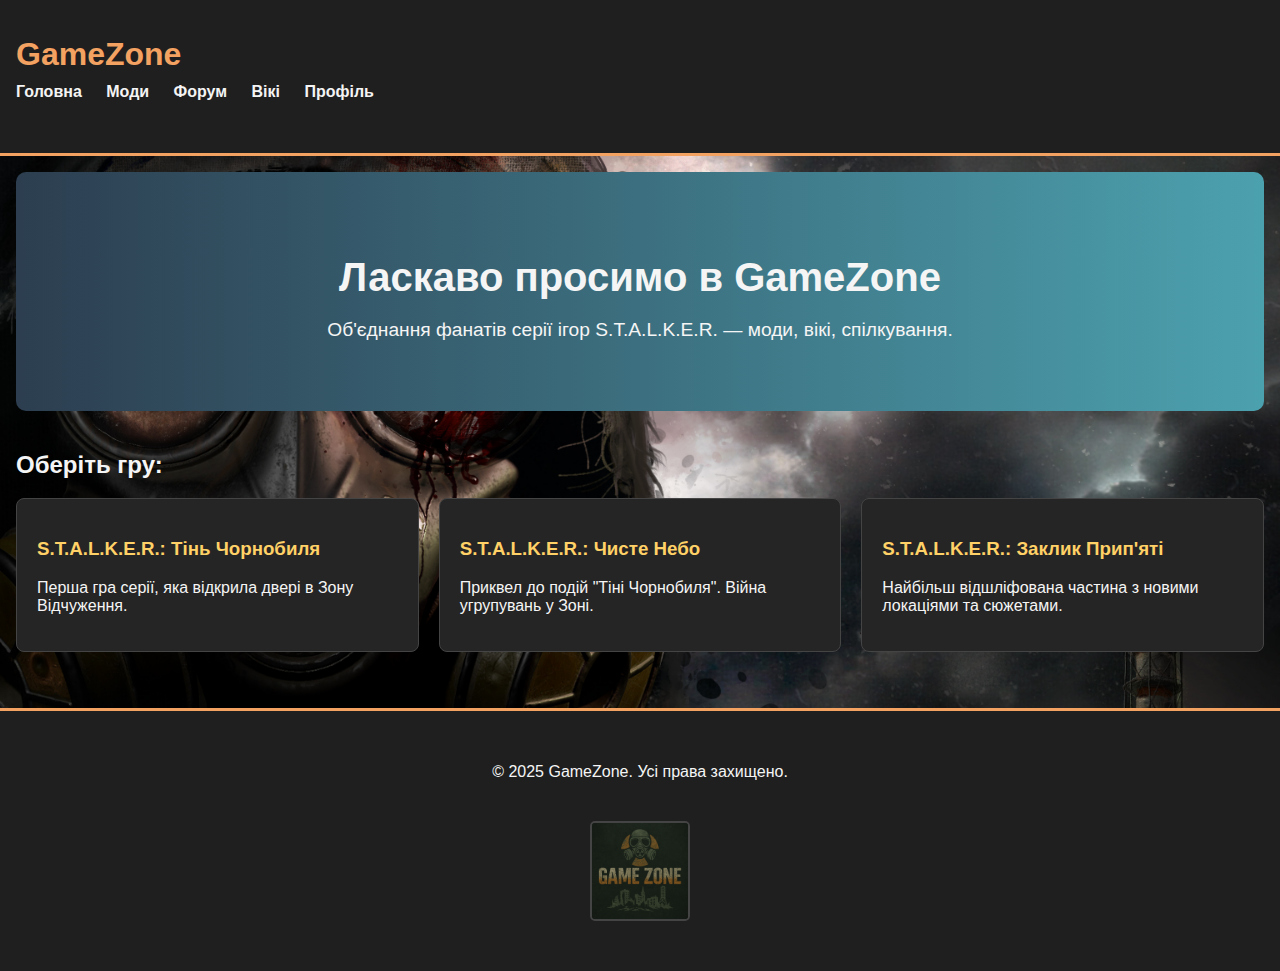
<file: index.html>
<!DOCTYPE html>
<html lang="uk">
<head>
  <meta name="viewport" content="width=device-width, initial-scale=1.0">
  <meta charset="UTF-8" />
  <meta name="viewport" content="width=device-width, initial-scale=1.0" />
  <title>GameZone — Форум фанатів S.T.A.L.K.E.R.</title>
  <link rel="stylesheet" href="style.css" />
  <link rel="stylesheet" href="https://cdnjs.cloudflare.com/ajax/libs/font-awesome/6.5.0/css/all.min.css">
</head>
<body>
  <header>
    <div class="container">
      <h1>GameZone</h1>
      <nav>
        <ul>
          <li><a href="index.html">Головна</a></li>
          <li><a href="mods.html">Моди</a></li>
          <li><a href="forum.html">Форум</a></li>
          <li><a href="wiki.html">Вікі</a></li>
          <li><a href="profile.html">Профіль</a></li>
        </ul>
      </nav>
    </div>
  </header>

  <main class="container">
    <section class="hero">
      <h2>Ласкаво просимо в GameZone</h2>
      <p>Об'єднання фанатів серії ігор S.T.A.L.K.E.R. — моди, вікі, спілкування.</p>
    </section>

    <section class="games">
      <h2>Оберіть гру:</h2>
      <div class="game-links">
        <a href="shadow_of_chernobyl.html" class="game-card">
          <h3>S.T.A.L.K.E.R.: Тінь Чорнобиля</h3>
          <p>Перша гра серії, яка відкрила двері в Зону Відчуження.</p>
        </a>
        <a href="clear_sky.html" class="game-card">
          <h3>S.T.A.L.K.E.R.: Чисте Небо</h3>
          <p>Приквел до подій "Тіні Чорнобиля". Війна угрупувань у Зоні.</p>
        </a>
        <a href="call_of_pripyat.html" class="game-card">
          <h3>S.T.A.L.K.E.R.: Заклик Прип'яті</h3>
          <p>Найбільш відшліфована частина з новими локаціями та сюжетами.</p>
        </a>
      </div>
    </section>
  </main>

  <footer>
    <div class="container">
      <p>&copy; 2025 GameZone. Усі права захищено.</p>
      <div class="logo">
        <img src="Game zone.png" class="logo-img" alt="">
        <h3</h3>
    </div>
  </footer>
</body>
</html>
</file>
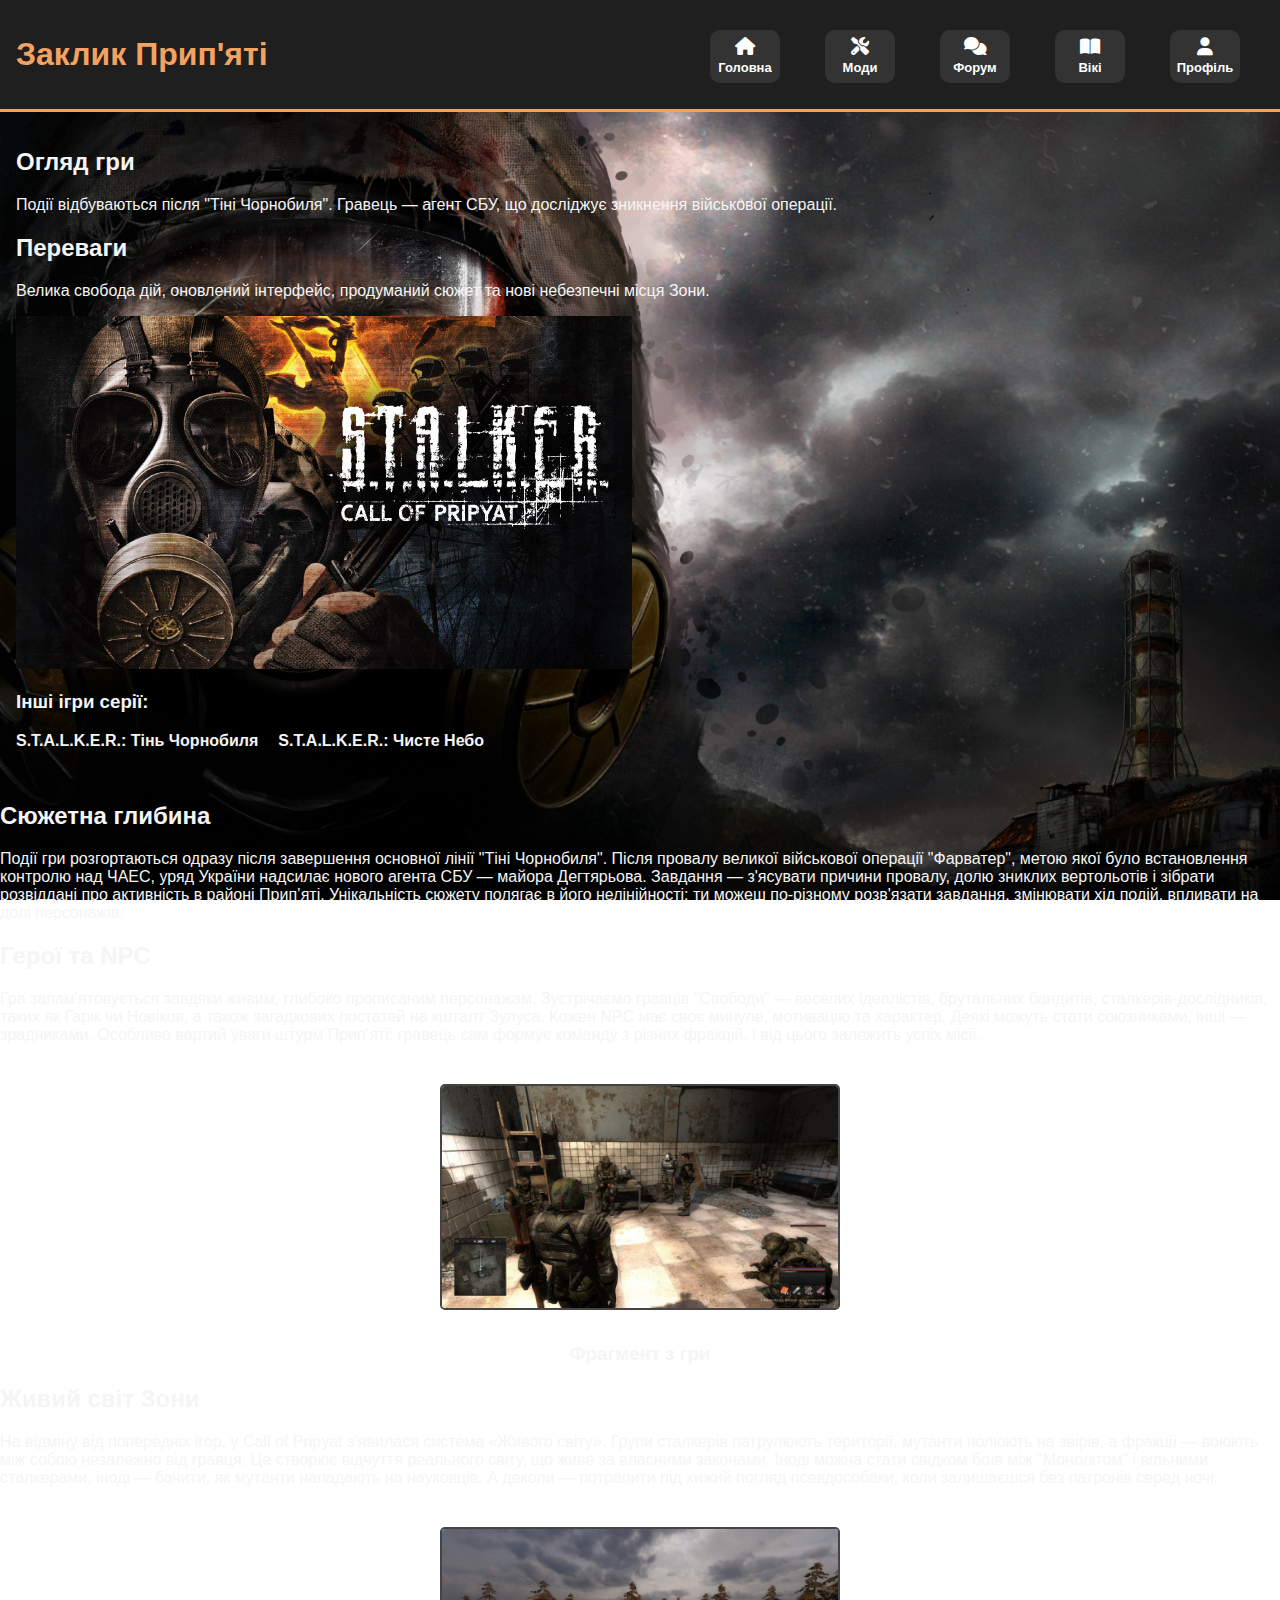
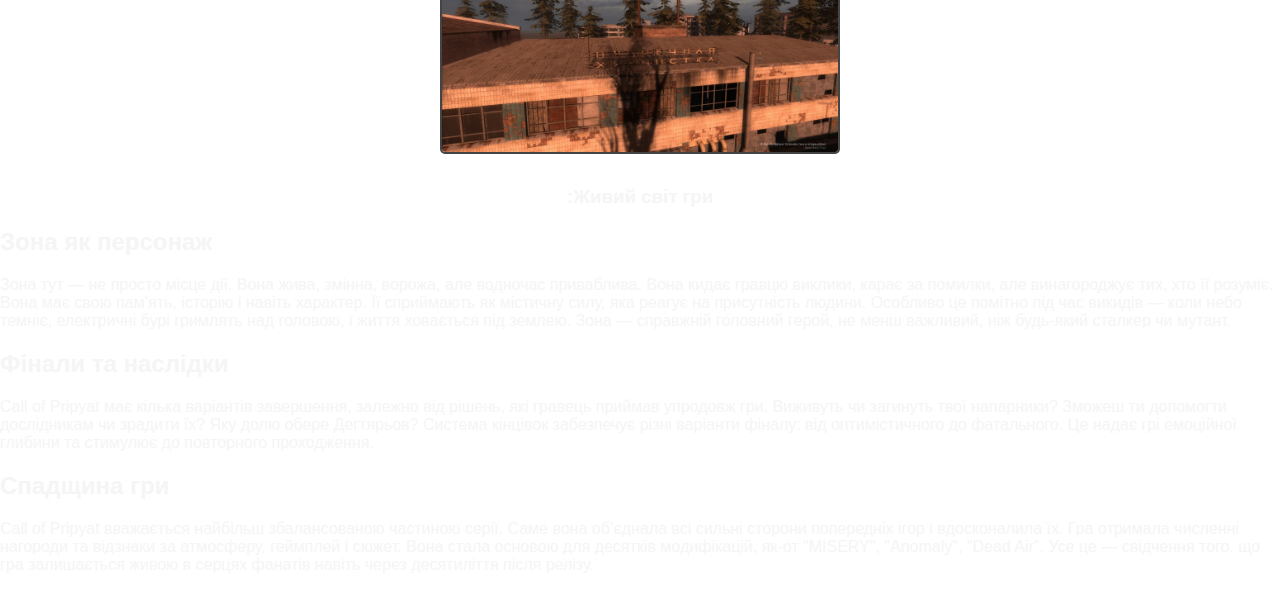
<file: call_of_pripyat.html>
<!DOCTYPE html>
<html lang="uk">
<head>
  <meta name="viewport" content="width=device-width, initial-scale=1.0">
  <meta charset="UTF-8" />
  <title>S.T.A.L.K.E.R.: Заклик Прип'яті</title>
  <link rel="stylesheet" href="style.css" />
  <link rel="stylesheet" href="https://cdnjs.cloudflare.com/ajax/libs/font-awesome/6.5.0/css/all.min.css">
</head>
<body>
  <header><div class="container"><h1>Заклик Прип'яті</h1></div></header>
  <nav class="main-nav">
    <ul>
      <li><a href="index.html"><i class="fas fa-house"></i><span>Головна</span></a></li>
      <li><a href="mods.html"><i class="fas fa-screwdriver-wrench"></i><span>Моди</span></a></li>
      <li><a href="forum.html"><i class="fas fa-comments"></i><span>Форум</span></a></li>
      <li><a href="wiki.html"><i class="fas fa-book-open"></i><span>Вікі</span></a></li>
      <li><a href="profile.html"><i class="fas fa-user"></i><span>Профіль</span></a></li>
    </ul>
  </nav>  

  <main class="container">
    <h2>Огляд гри</h2>
    <p>Події відбуваються після "Тіні Чорнобиля". Гравець — агент СБУ, що досліджує зникнення військової операції.</p>
    <h2>Переваги</h2>
    <p>Велика свобода дій, оновлений інтерфейс, продуманий сюжет та нові небезпечні місця Зони.</p>
  
    <img src="call.jpg" alt="S.T.A.L.K.E.R.: Заклик Прип'яті" style="small-img" >
    <nav>
      <h3>Інші ігри серії:</h3>
      <ul>
        <li><a href="shadow_of_chernobyl.html">S.T.A.L.K.E.R.: Тінь Чорнобиля</a></li><li><a href="clear_sky.html">S.T.A.L.K.E.R.: Чисте Небо</a></li>
      </ul>
    </nav>
    
  </main>

  <section>
    <h2>Сюжетна глибина</h2>
    <p>Події гри розгортаються одразу після завершення основної лінії "Тіні Чорнобиля". Після провалу великої військової операції "Фарватер", метою якої було встановлення контролю над ЧАЕС, уряд України надсилає нового агента СБУ — майора Дегтярьова. Завдання — з'ясувати причини провалу, долю зниклих вертольотів і зібрати розвіддані про активність в районі Прип’яті. Унікальність сюжету полягає в його нелінійності: ти можеш по-різному розв'язати завдання, змінювати хід подій, впливати на долі персонажів.</p>
  </section>
  
  <section>
    <h2>Герої та NPC</h2>
    <p>Гра запам'ятовується завдяки живим, глибоко прописаним персонажам. Зустрічаємо гравців "Свободи" — веселих ідеалістів, брутальних бандитів, сталкерів-дослідників, таких як Гарік чи Новіков, а також загадкових постатей на кшталт Зулуса. Кожен NPC має своє минуле, мотивацію та характер. Деякі можуть стати союзниками, інші — зрадниками. Особливо вартий уваги штурм Прип’яті: гравець сам формує команду з різних фракцій, і від цього залежить успіх місії.</p>
    <div class="screenshots1">
      <img src="call2.jpg" class="mikropenis-img" alt="">
      <h3>Фрагмент з гри</h3>
    </div>
  </section>
  
  <section>
    <h2>Живий світ Зони</h2>
    <p>На відміну від попередніх ігор, у Call of Pripyat з’явилася система «Живого світу». Групи сталкерів патрулюють території, мутанти полюють на звірів, а фракції — воюють між собою незалежно від гравця. Це створює відчуття реального світу, що живе за власними законами. Іноді можна стати свідком боїв між "Монолітом" і вільними сталкерами, іноді — бачити, як мутанти нападають на науковців. А деколи — потрапити під хижий погляд псевдособаки, коли залишаєшся без патронів серед ночі.</p>
    <div class="screenshots">
      <img src="call1.jpg" class="norm-img" alt="">
      <h3>:Живий світ гри</h3>
    </div>
  </section>
  
  <section>
    <h2>Зона як персонаж</h2>
    <p>Зона тут — не просто місце дії. Вона жива, змінна, ворожа, але водночас приваблива. Вона кидає гравцю виклики, карає за помилки, але винагороджує тих, хто її розуміє. Вона має свою пам’ять, історію і навіть характер. Її сприймають як містичну силу, яка реагує на присутність людини. Особливо це помітно під час викидів — коли небо темніє, електричні бурі гримлять над головою, і життя ховається під землею. Зона — справжній головний герой, не менш важливий, ніж будь-який сталкер чи мутант.</p>
  </section>
  
  <section>
    <h2>Фінали та наслідки</h2>
    <p>Call of Pripyat має кілька варіантів завершення, залежно від рішень, які гравець приймав упродовж гри. Виживуть чи загинуть твої напарники? Зможеш ти допомогти дослідникам чи зрадити їх? Яку долю обере Дегтярьов? Система кінцівок забезпечує різні варіанти фіналу: від оптимістичного до фатального. Це надає грі емоційної глибини та стимулює до повторного проходження.</p>
  </section>
  
  <section>
    <h2>Спадщина гри</h2>
    <p>Call of Pripyat вважається найбільш збалансованою частиною серії. Саме вона об’єднала всі сильні сторони попередніх ігор і вдосконалила їх. Гра отримала численні нагороди та відзнаки за атмосферу, геймплей і сюжет. Вона стала основою для десятків модифікацій, як-от "MISERY", "Anomaly", "Dead Air". Усе це — свідчення того, що гра залишається живою в серцях фанатів навіть через десятиліття після релізу.</p>
  </section>
  

</body>
</html>
</file>
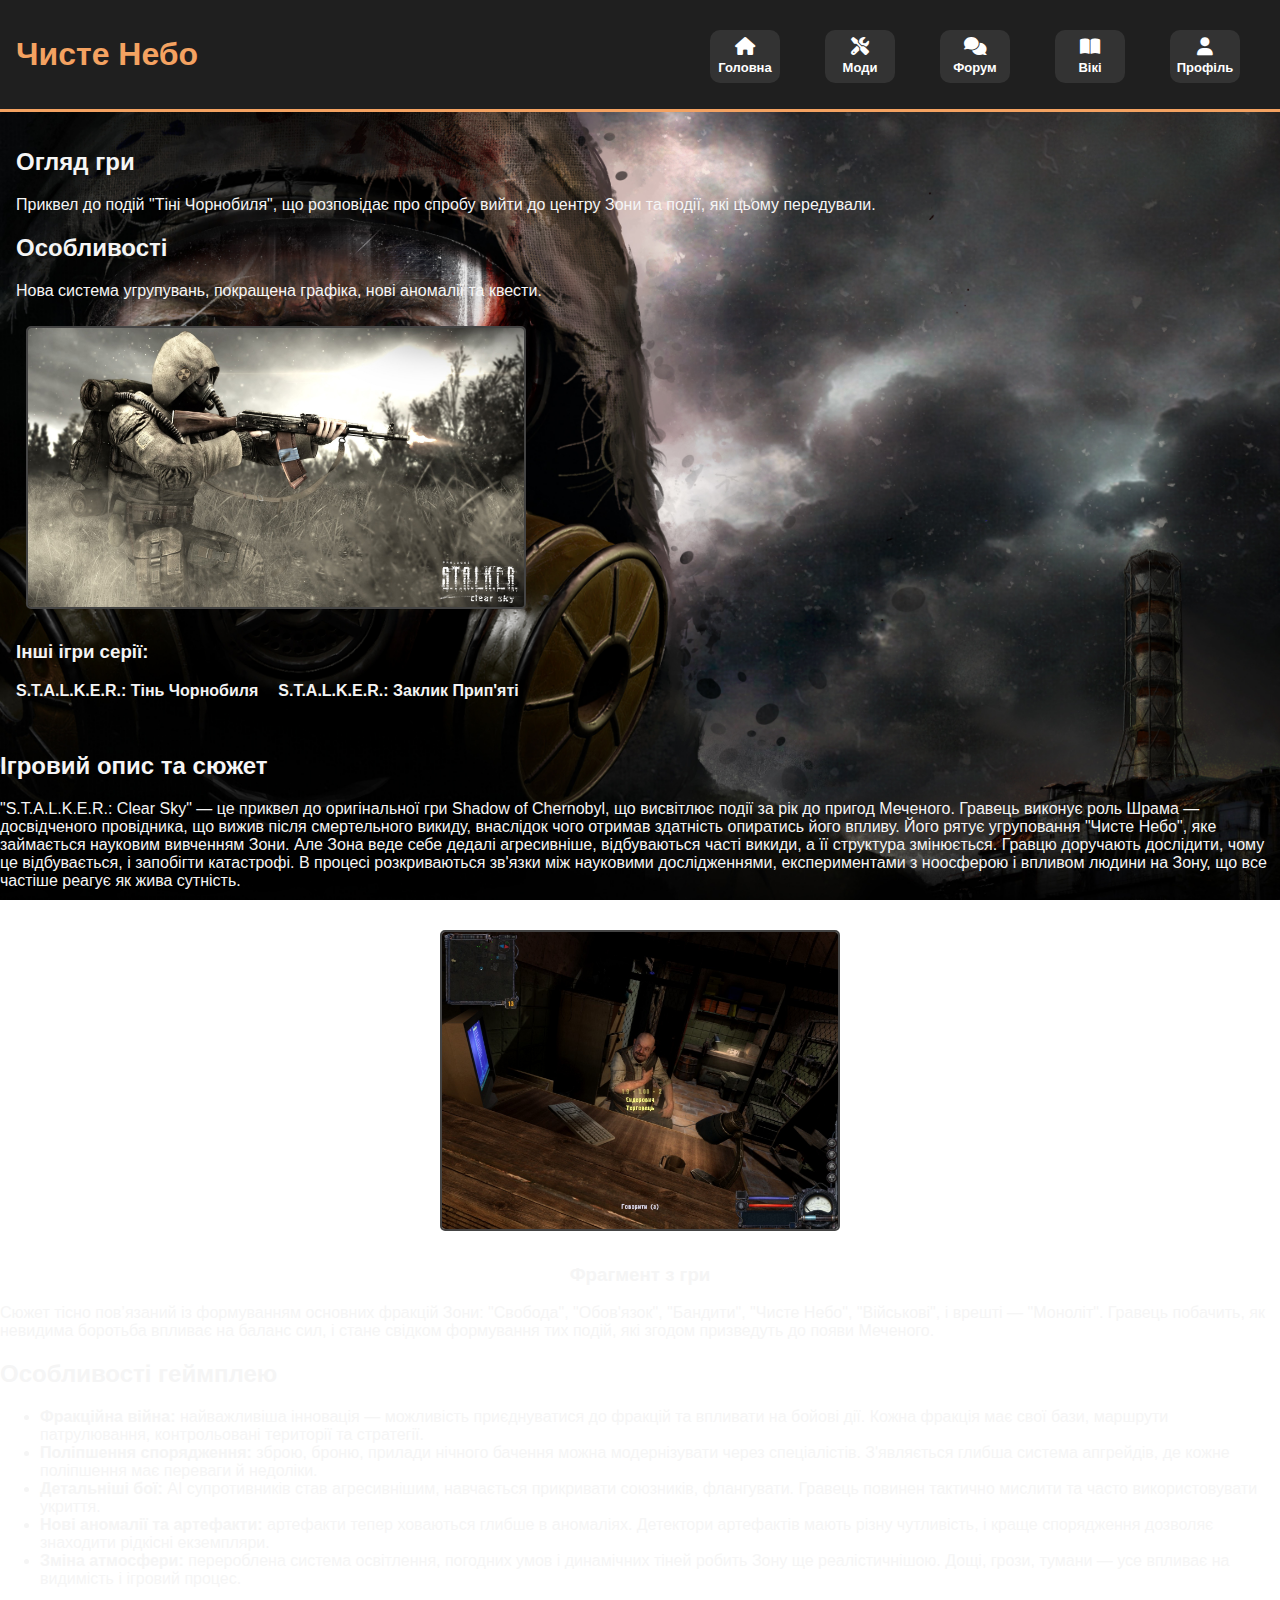
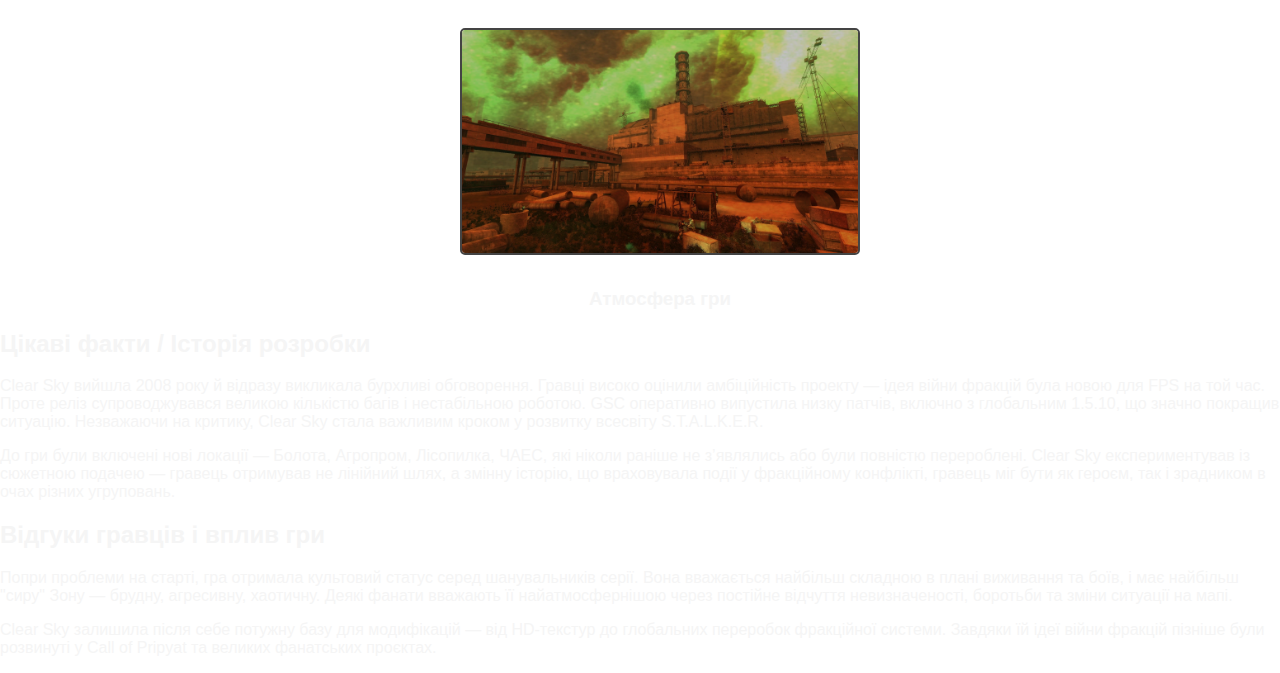
<file: clear_sky.html>
<!DOCTYPE html>
<html lang="uk">
<head>
  <meta name="viewport" content="width=device-width, initial-scale=1.0">
  <meta charset="UTF-8" />
  <title>S.T.A.L.K.E.R.: Чисте Небо</title>
  <link rel="stylesheet" href="style.css" />
  <link rel="stylesheet" href="https://cdnjs.cloudflare.com/ajax/libs/font-awesome/6.5.0/css/all.min.css">
</head>
<body>
  <header><div class="container"><h1>Чисте Небо</h1></div></header>
  <nav class="main-nav">
    <ul>
      <li><a href="index.html"><i class="fas fa-house"></i><span>Головна</span></a></li>
      <li><a href="mods.html"><i class="fas fa-screwdriver-wrench"></i><span>Моди</span></a></li>
      <li><a href="forum.html"><i class="fas fa-comments"></i><span>Форум</span></a></li>
      <li><a href="wiki.html"><i class="fas fa-book-open"></i><span>Вікі</span></a></li>
      <li><a href="profile.html"><i class="fas fa-user"></i><span>Профіль</span></a></li>
    </ul>
  </nav>  
  <main class="container">
    <h2>Огляд гри</h2>
    <p>Приквел до подій "Тіні Чорнобиля", що розповідає про спробу вийти до центру Зони та події, які цьому передували.</p>
    <h2>Особливості</h2>
    <p>Нова система угрупувань, покращена графіка, нові аномалії та квести.</p>
  
    <img src="sky.jpg" alt="S.T.A.L.K.E.R.: Чисте Небо" class="small-img">
    <nav>
      <h3>Інші ігри серії:</h3>
      <ul>
        <li><a href="shadow_of_chernobyl.html">S.T.A.L.K.E.R.: Тінь Чорнобиля</a></li><li><a href="call_of_pripyat.html">S.T.A.L.K.E.R.: Заклик Прип'яті</a></li>
      </ul>
    </nav>
    
  </main>

  <section>
    <h2>Ігровий опис та сюжет</h2>
    <p>"S.T.A.L.K.E.R.: Clear Sky" — це приквел до оригінальної гри Shadow of Chernobyl, що висвітлює події за рік до пригод Меченого. Гравець виконує роль Шрама — досвідченого провідника, що вижив після смертельного викиду, внаслідок чого отримав здатність опиратись його впливу. Його рятує угруповання "Чисте Небо", яке займається науковим вивченням Зони. Але Зона веде себе дедалі агресивніше, відбуваються часті викиди, а її структура змінюється. Гравцю доручають дослідити, чому це відбувається, і запобігти катастрофі. В процесі розкриваються зв'язки між науковими дослідженнями, експериментами з ноосферою і впливом людини на Зону, що все частіше реагує як жива сутність.</p>
    <div class="screenshots1">
      <img src="sky2.jpg" class="mikropenis-img" alt="">
      <h3>Фрагмент з гри</h3>
    </div>
    <p>Сюжет тісно пов’язаний із формуванням основних фракцій Зони: "Свобода", "Обов'язок", "Бандити", "Чисте Небо", "Військові", і врешті — "Моноліт". Гравець побачить, як невидима боротьба впливає на баланс сил, і стане свідком формування тих подій, які згодом призведуть до появи Меченого.</p>
  </section>
  
  <section>
    <h2>Особливості геймплею</h2>
    <ul>
      <li><strong>Фракційна війна:</strong> найважливіша інновація — можливість приєднуватися до фракцій та впливати на бойові дії. Кожна фракція має свої бази, маршрути патрулювання, контрольовані території та стратегії.</li>
      <li><strong>Поліпшення спорядження:</strong> зброю, броню, прилади нічного бачення можна модернізувати через спеціалістів. З'являється глибша система апгрейдів, де кожне поліпшення має переваги й недоліки.</li>
      <li><strong>Детальніші бої:</strong> AI супротивників став агресивнішим, навчається прикривати союзників, флангувати. Гравець повинен тактично мислити та часто використовувати укриття.</li>
      <li><strong>Нові аномалії та артефакти:</strong> артефакти тепер ховаються глибше в аномаліях. Детектори артефактів мають різну чутливість, і краще спорядження дозволяє знаходити рідкісні екземпляри.</li>
      <li><strong>Зміна атмосфери:</strong> перероблена система освітлення, погодних умов і динамічних тіней робить Зону ще реалістичнішою. Дощі, грози, тумани — усе впливає на видимість і ігровий процес.</li>
      <div class="screenshots">
        <img src="sky1.jpg" class="norm-img" alt="">
        <h3>Атмосфера гри</h3>
      </div>
    </ul>
  </section>
  
  <section>
    <h2>Цікаві факти / Історія розробки</h2>
    <p>Clear Sky вийшла 2008 року й відразу викликала бурхливі обговорення. Гравці високо оцінили амбіційність проекту — ідея війни фракцій була новою для FPS на той час. Проте реліз супроводжувався великою кількістю багів і нестабільною роботою. GSC оперативно випустила низку патчів, включно з глобальним 1.5.10, що значно покращив ситуацію. Незважаючи на критику, Clear Sky стала важливим кроком у розвитку всесвіту S.T.A.L.K.E.R.</p>
    <p>До гри були включені нові локації — Болота, Агропром, Лісопилка, ЧАЕС, які ніколи раніше не з’являлись або були повністю перероблені. Clear Sky експериментував із сюжетною подачею — гравець отримував не лінійний шлях, а змінну історію, що враховувала події у фракційному конфлікті, гравець міг бути як героєм, так і зрадником в очах різних угруповань.</p>
  </section>
  
  <section>
    <h2>Відгуки гравців і вплив гри</h2>
    <p>Попри проблеми на старті, гра отримала культовий статус серед шанувальників серії. Вона вважається найбільш складною в плані виживання та боїв, і має найбільш "сиру" Зону — брудну, агресивну, хаотичну. Деякі фанати вважають її найатмосфернішою через постійне відчуття невизначеності, боротьби та зміни ситуації на мапі.</p>
    <p>Clear Sky залишила після себе потужну базу для модифікацій — від HD-текстур до глобальних переробок фракційної системи. Завдяки їй ідеї війни фракцій пізніше були розвинуті у Call of Pripyat та великих фанатських проєктах.</p>
  </section>
  

</body>
</html>
</file>
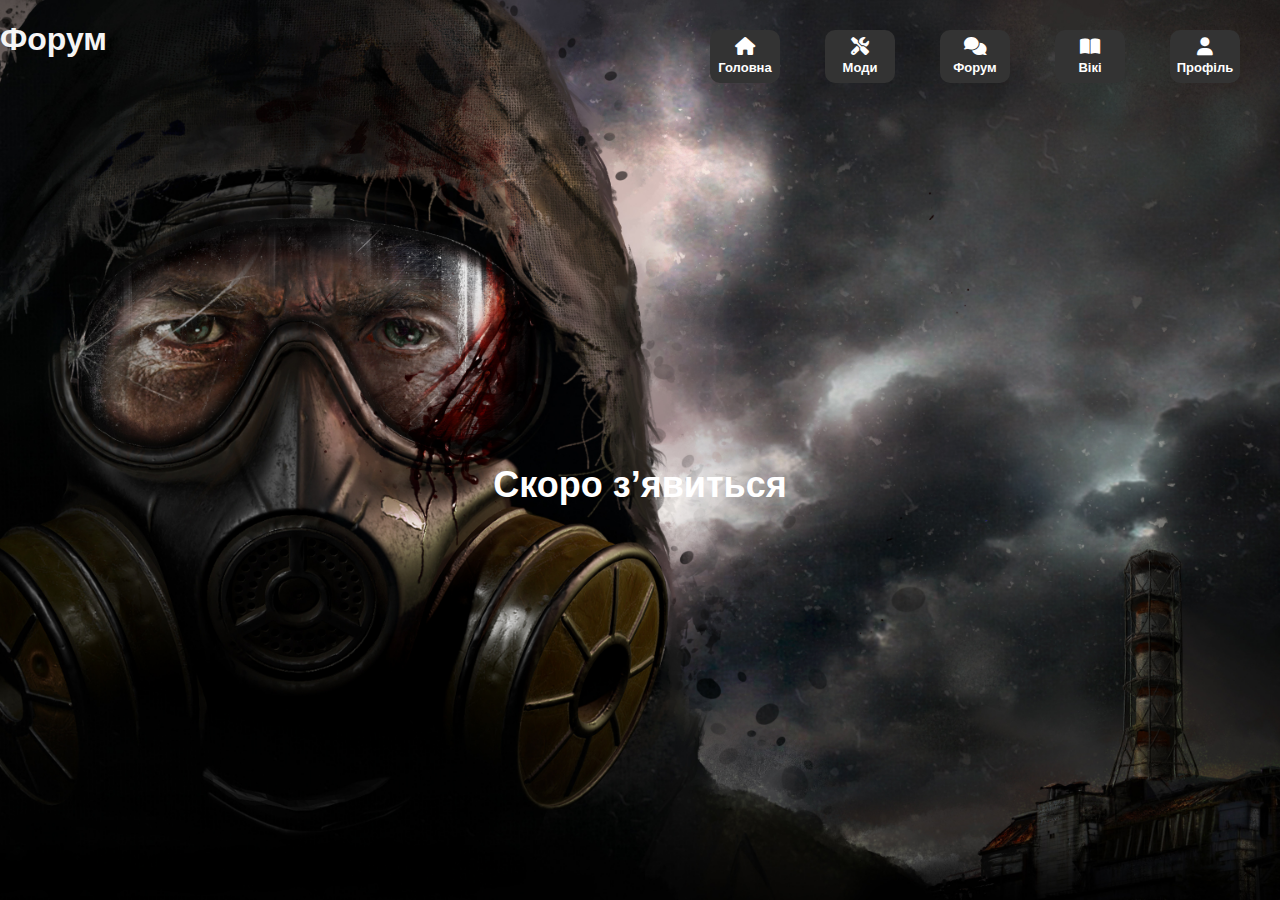
<file: forum.html>
<!DOCTYPE html>
<html lang="uk">
<head>
    <meta name="viewport" content="width=device-width, initial-scale=1.0">
  <meta charset="UTF-8">
  <title>Форум</title>
  <link rel="stylesheet" href="style.css">
  <link rel="stylesheet" href="https://cdnjs.cloudflare.com/ajax/libs/font-awesome/6.5.0/css/all.min.css">
</head>
<body>
    <h1>Форум</h1>
  <nav class="main-nav">
    <ul>
      <li><a href="index.html"><i class="fas fa-house"></i><span>Головна</span></a></li>
      <li><a href="mods.html"><i class="fas fa-screwdriver-wrench"></i><span>Моди</span></a></li>
      <li><a href="forum.html"><i class="fas fa-comments"></i><span>Форум</span></a></li>
      <li><a href="wiki.html"><i class="fas fa-book-open"></i><span>Вікі</span></a></li>
      <li><a href="profile.html"><i class="fas fa-user"></i><span>Профіль</span></a></li>
    </ul>
  </nav>

  <main class="coming-soon">
    <h1>Скоро з’явиться</h1>
  </main>

</body>
</html>
</file>
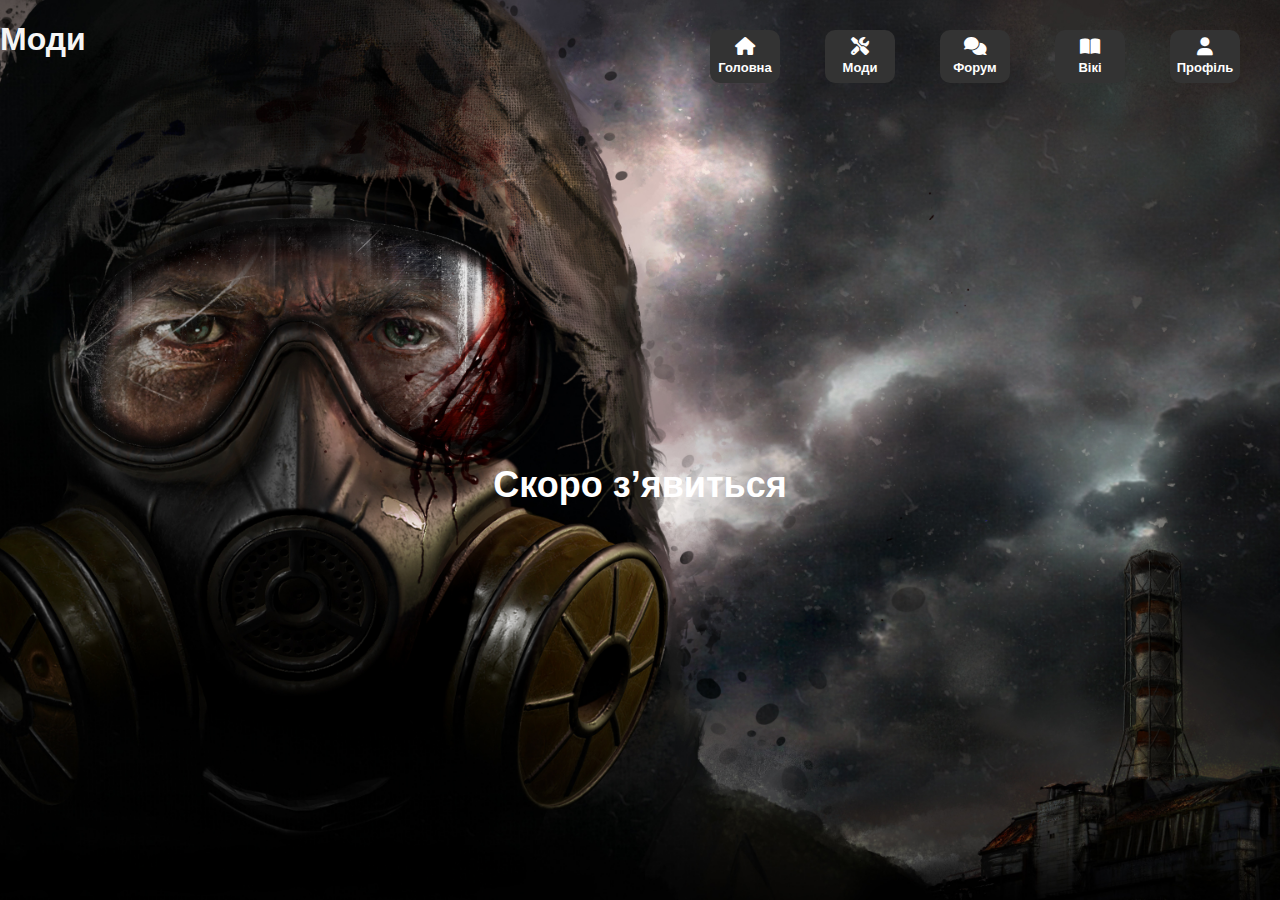
<file: mods.html>
<!DOCTYPE html>
<html lang="uk">
<head>
    <meta name="viewport" content="width=device-width, initial-scale=1.0">
  <meta charset="UTF-8">
  <title>Моди</title>
  <link rel="stylesheet" href="style.css">
  <link rel="stylesheet" href="https://cdnjs.cloudflare.com/ajax/libs/font-awesome/6.5.0/css/all.min.css">
</head>
<body>
    <h1>Моди</h1>
  <nav class="main-nav">
    <ul>
      <li><a href="index.html"><i class="fas fa-house"></i><span>Головна</span></a></li>
      <li><a href="mods.html"><i class="fas fa-screwdriver-wrench"></i><span>Моди</span></a></li>
      <li><a href="forum.html"><i class="fas fa-comments"></i><span>Форум</span></a></li>
      <li><a href="wiki.html"><i class="fas fa-book-open"></i><span>Вікі</span></a></li>
      <li><a href="profile.html"><i class="fas fa-user"></i><span>Профіль</span></a></li>
    </ul>
  </nav>

  <main class="coming-soon">
    <h1>Скоро з’явиться</h1>
  </main>

</body>
</html>
</file>
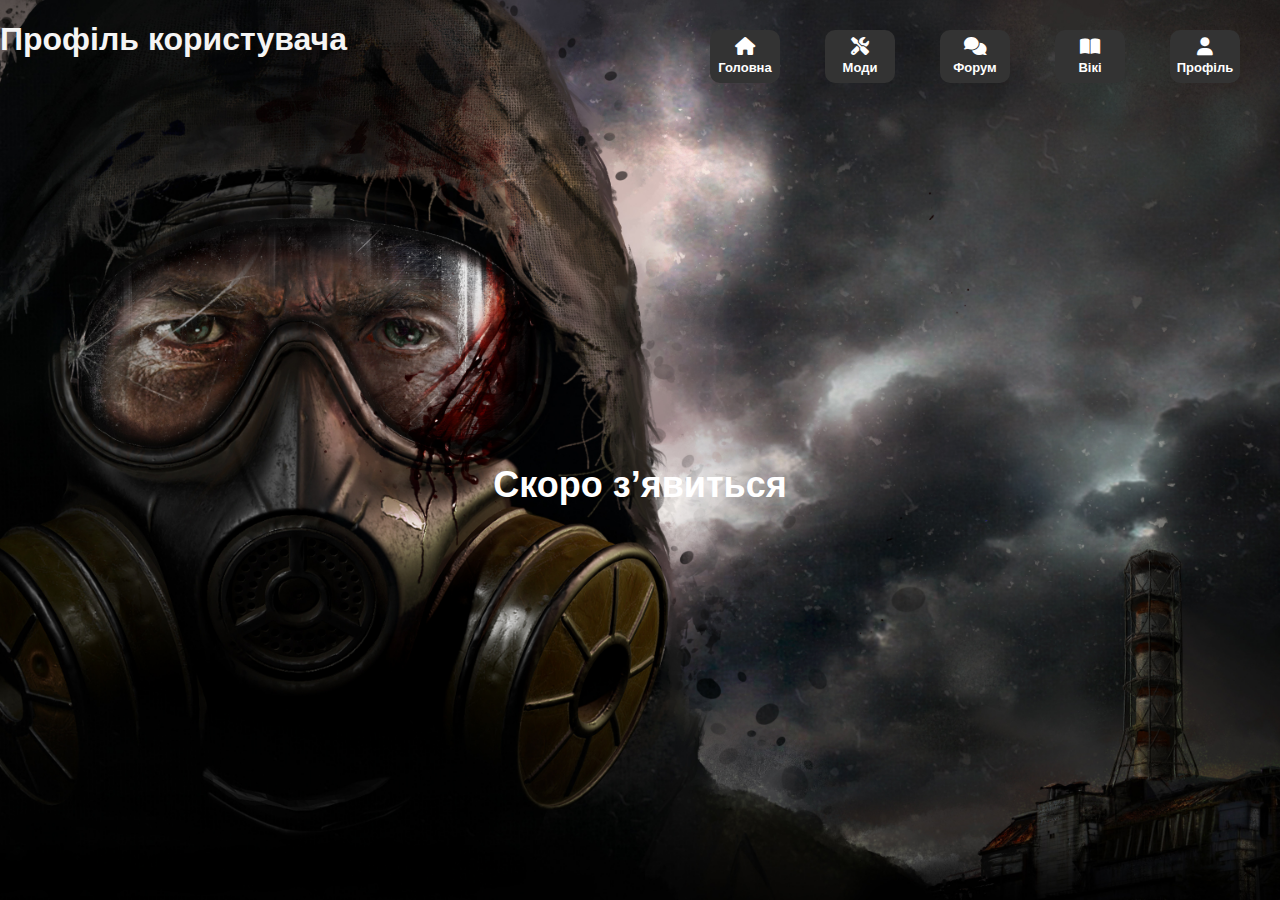
<file: profile.html>
<!DOCTYPE html>
<html lang="uk">
<head>
    <meta name="viewport" content="width=device-width, initial-scale=1.0">
  <meta charset="UTF-8">
  <title>Профіль користувача</title>
  <link rel="stylesheet" href="style.css">
  <link rel="stylesheet" href="https://cdnjs.cloudflare.com/ajax/libs/font-awesome/6.5.0/css/all.min.css">
</head>
<body> 
    <h1>Профіль користувача</h1>
</header>  
  <nav class="main-nav">
    <ul>
      <li><a href="index.html"><i class="fas fa-house"></i><span>Головна</span></a></li>
      <li><a href="mods.html"><i class="fas fa-screwdriver-wrench"></i><span>Моди</span></a></li>
      <li><a href="forum.html"><i class="fas fa-comments"></i><span>Форум</span></a></li>
      <li><a href="wiki.html"><i class="fas fa-book-open"></i><span>Вікі</span></a></li>
      <li><a href="profile.html"><i class="fas fa-user"></i><span>Профіль</span></a></li>
    </ul>
  </nav>

  <main class="coming-soon">
    <h1>Скоро з’явиться</h1>
  </main>

</body>
</html>
</file>
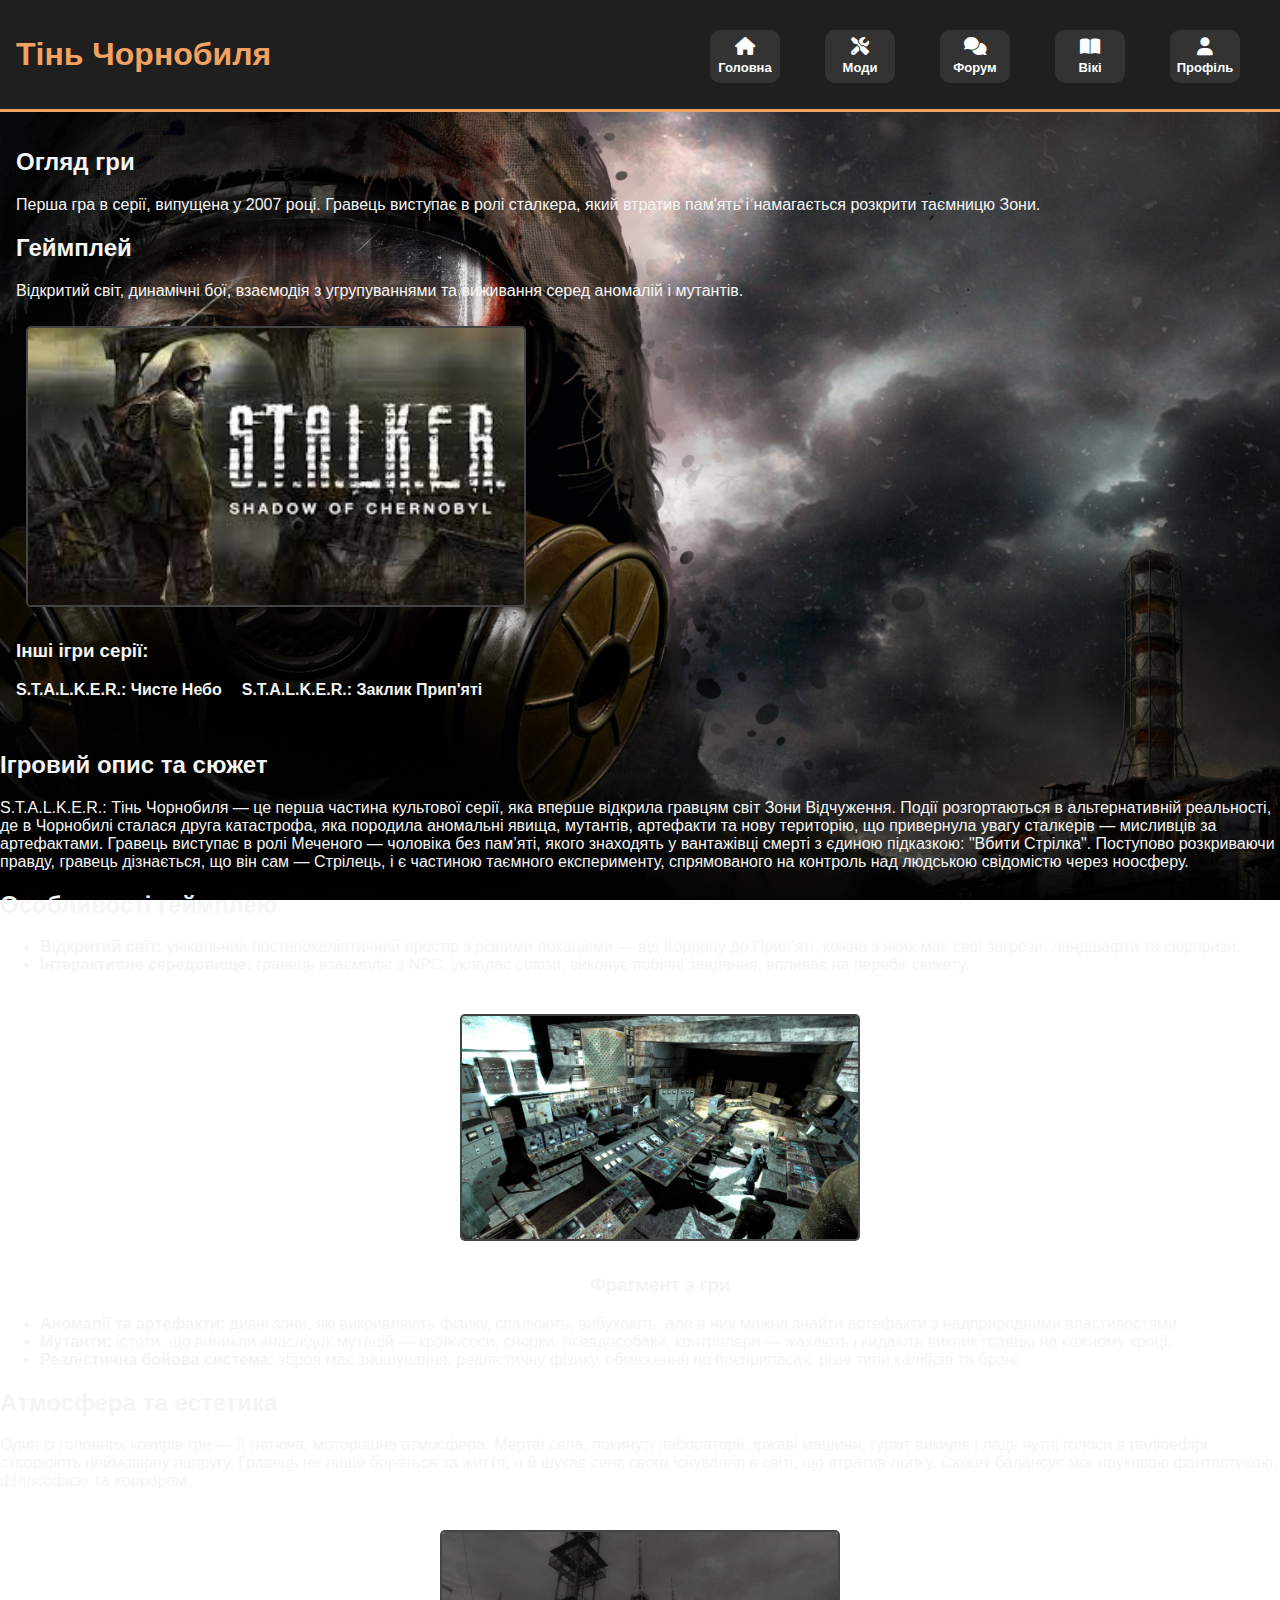
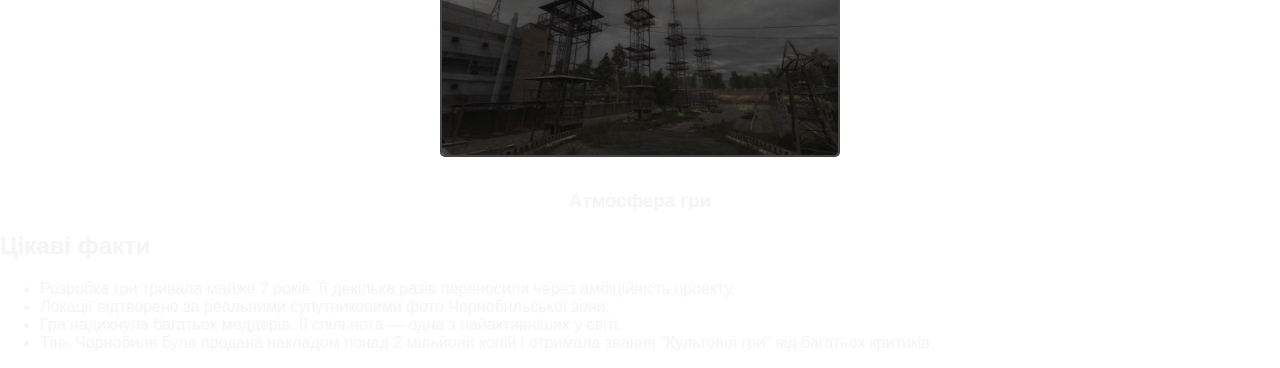
<file: shadow_of_chernobyl.html>
<!DOCTYPE html>
<html lang="uk">
<head>
  <meta name="viewport" content="width=device-width, initial-scale=1.0">
  <meta charset="UTF-8" />
  <title>S.T.A.L.K.E.R.: Тінь Чорнобиля</title>
  <link rel="stylesheet" href="style.css" />
  <link rel="stylesheet" href="https://cdnjs.cloudflare.com/ajax/libs/font-awesome/6.5.0/css/all.min.css">
</head>
<body>
  <header><div class="container"><h1>Тінь Чорнобиля</h1></div></header>
  <nav class="main-nav">
    <ul>
      <li><a href="index.html"><i class="fas fa-house"></i><span>Головна</span></a></li>
      <li><a href="mods.html"><i class="fas fa-screwdriver-wrench"></i><span>Моди</span></a></li>
      <li><a href="forum.html"><i class="fas fa-comments"></i><span>Форум</span></a></li>
      <li><a href="wiki.html"><i class="fas fa-book-open"></i><span>Вікі</span></a></li>
      <li><a href="profile.html"><i class="fas fa-user"></i><span>Профіль</span></a></li>
    </ul>
  </nav>  
  <main class="container">
    <h2>Огляд гри</h2>
    <p>Перша гра в серії, випущена у 2007 році. Гравець виступає в ролі сталкера, який втратив пам'ять і намагається розкрити таємницю Зони.</p>
    <h2>Геймплей</h2>
    <p>Відкритий світ, динамічні бої, взаємодія з угрупуваннями та виживання серед аномалій і мутантів.</p>
  
    <img src="shadow.jpg" alt="S.T.A.L.K.E.R.: Тінь Чорнобиля" class="small-img">
    <nav>
      <h3>Інші ігри серії:</h3>
      <ul>
        <li><a href="clear_sky.html">S.T.A.L.K.E.R.: Чисте Небо</a></li><li><a href="call_of_pripyat.html">S.T.A.L.K.E.R.: Заклик Прип'яті</a></li>
      </ul>
    </nav>
    
  </main>

  <section>
    <h2>Ігровий опис та сюжет</h2>
    <p>S.T.A.L.K.E.R.: Тінь Чорнобиля — це перша частина культової серії, яка вперше відкрила гравцям світ Зони Відчуження. Події розгортаються в альтернативній реальності, де в Чорнобилі сталася друга катастрофа, яка породила аномальні явища, мутантів, артефакти та нову територію, що привернула увагу сталкерів — мисливців за артефактами. Гравець виступає в ролі Меченого — чоловіка без пам’яті, якого знаходять у вантажівці смерті з єдиною підказкою: "Вбити Стрілка". Поступово розкриваючи правду, гравець дізнається, що він сам — Стрілець, і є частиною таємного експерименту, спрямованого на контроль над людською свідомістю через ноосферу.</p>
  </section>
  
  <section>
    <h2>Особливості геймплею</h2>
    <ul>
      <li><strong>Відкритий світ:</strong> унікальний постапокаліптичний простір з різними локаціями — від Кордону до Прип’яті, кожна з яких має свої загрози, ландшафти та сюрпризи.</li>
      <li><strong>Інтерактивне середовище:</strong> гравець взаємодіє з NPC, укладає союзи, виконує побічні завдання, впливає на перебіг сюжету.</li>
      <div class="screenshots1">
        <img src="shadow2.jpg" class="mikropenis-img" alt="">
        <h3>Фрагмент з гри</h3>
      </div>
      <li><strong>Аномалії та артефакти:</strong> дивні зони, які викривляють фізику, спалюють, вибухають, але в них можна знайти артефакти з надприродними властивостями.</li>
      <li><strong>Мутанти:</strong> істоти, що виникли внаслідок мутацій — кровососи, снорки, псевдособаки, контролери — жахають і кидають виклик гравцю на кожному кроці.</li>
      <li><strong>Реалістична бойова система:</strong> зброя має зношування, реалістичну фізику, обмеження по боєприпасах, різні типи калібрів та броні.</li>
    </ul>
  </section>
  
  <section>
    <h2>Атмосфера та естетика</h2>
    <p>Один із головних козирів гри — її гнітюча, моторошна атмосфера. Мертві села, покинуті лабораторії, іржаві машини, гуркіт викидів і ледь чутні голоси в радіоефірі створюють неймовірну напругу. Гравець не лише бореться за життя, а й шукає сенс свого існування в світі, що втратив логіку. Сюжет балансує між науковою фантастикою, філософією та хоррором.</p>
    <div class="screenshots">
      <img src="shadow1.jpg" class="norm-img" alt="">
      <h3>Атмосфера гри</h3>
    </div>
  </section>
  
  <section>
    <h2>Цікаві факти</h2>
    <ul>
      <li>Розробка гри тривала майже 7 років. Її декілька разів переносили через амбіційність проекту.</li>
      <li>Локації відтворено за реальними супутниковими фото Чорнобильської зони.</li>
      <li>Гра надихнула багатьох моддерів. Її спільнота — одна з найактивніших у світі.</li>
      <li>Тінь Чорнобиля була продана накладом понад 2 мільйони копій і отримала звання "Культової гри" від багатьох критиків.</li>
    </ul>
  </section>
  

</body>
</html>
</file>
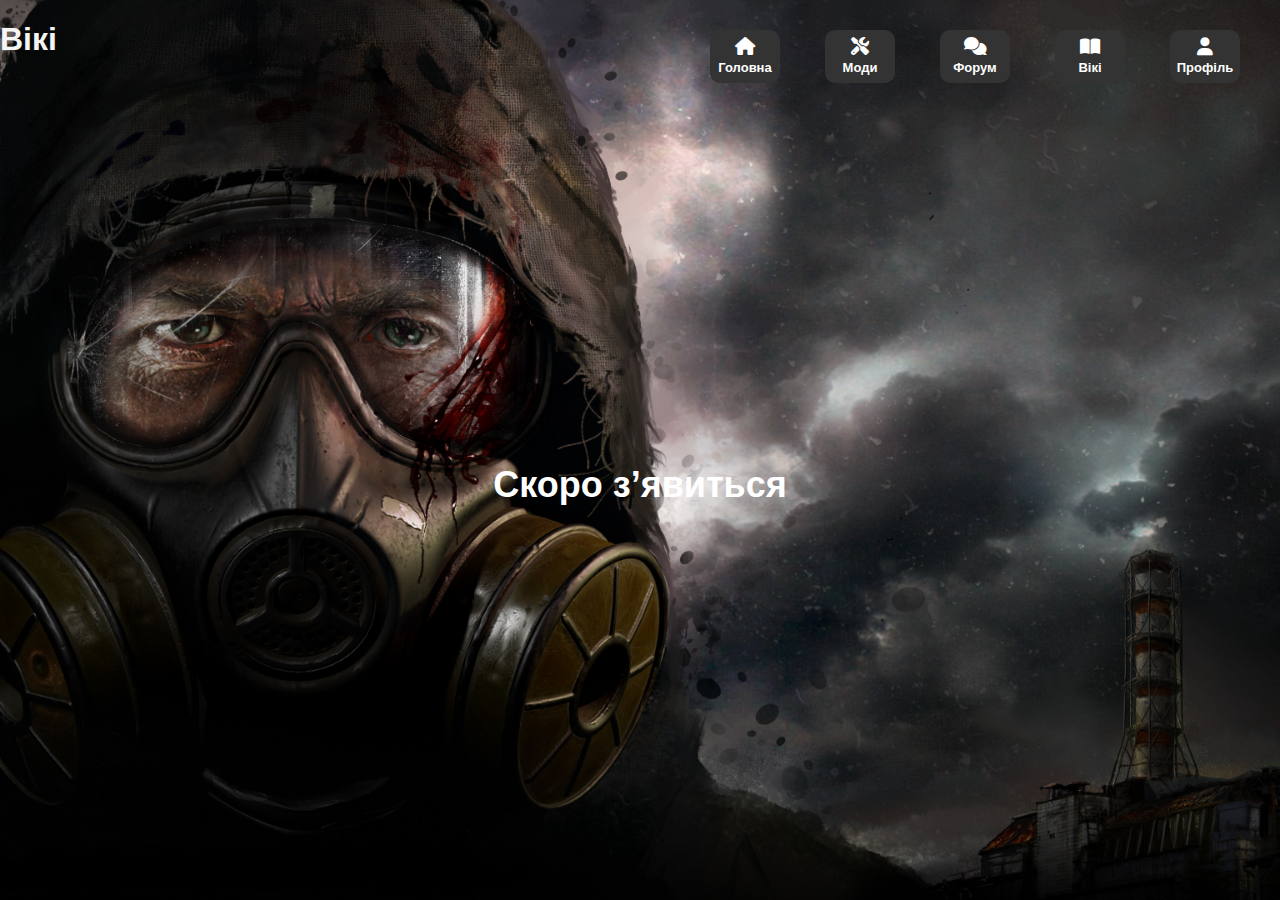
<file: wiki.html>
<!DOCTYPE html>
<html lang="uk">
<head>
    <meta name="viewport" content="width=device-width, initial-scale=1.0">
  <meta charset="UTF-8">
  <title>Вікі</title>
  <link rel="stylesheet" href="style.css">
  <link rel="stylesheet" href="https://cdnjs.cloudflare.com/ajax/libs/font-awesome/6.5.0/css/all.min.css">
</head>
<body>
    <h1>Вікі</h1>
  <nav class="main-nav">
    <ul>
      <li><a href="index.html"><i class="fas fa-house"></i><span>Головна</span></a></li>
      <li><a href="mods.html"><i class="fas fa-screwdriver-wrench"></i><span>Моди</span></a></li>
      <li><a href="forum.html"><i class="fas fa-comments"></i><span>Форум</span></a></li>
      <li><a href="wiki.html"><i class="fas fa-book-open"></i><span>Вікі</span></a></li>
      <li><a href="profile.html"><i class="fas fa-user"></i><span>Профіль</span></a></li>
    </ul>
  </nav>

  <main class="coming-soon">
    <h1>Скоро з’явиться</h1>
  </main>

</body>
</html>
</file>
<file: style.css>
body {
  font-family: 'Segoe UI', Tahoma, Geneva, Verdana, sans-serif;
  background-color: #121212;
  color: #f5f5f5;
  margin: 0;
  padding: 0;
}
.container {
  max-width: 1200px;
  margin: 0 auto;
  padding: 20px;
}
header {
  background-color: #1f1f1f;
  padding: 20px 0;
  border-bottom: 3px solid #f4a261;
}
header h1 {
  margin: 0;
  color: #f4a261;
}
nav ul {
  list-style: none;
  padding: 0;
  margin-top: 10px;
}
nav ul li {
  display: inline-block;
  margin-right: 20px;
}
nav ul li a {
  color: #f4f4f4;
  text-decoration: none;
  font-weight: bold;
}
nav ul li a:hover {
  color: #ffcc70;
}
.hero {
  background: linear-gradient(to right, #2c3e50, #4ca1af);
  padding: 50px 20px;
  text-align: center;
  border-radius: 10px;
}
.hero h2 {
  font-size: 2.5em;
  margin-bottom: 10px;
}
.hero p {
  font-size: 1.2em;
}
.features {
  display: flex;
  justify-content: space-between;
  margin-top: 30px;
  gap: 20px;
}
.feature {
  background: #2a2a2a;
  padding: 20px;
  flex: 1;
  border-radius: 10px;
  transition: 0.3s;
  border: 1px solid #444;
}
.feature:hover {
  transform: translateY(-5px);
  background-color: #333;
}
.feature h3 {
  color: #ffb347;
}
footer {
  text-align: center;
  padding: 20px;
  background-color: #1f1f1f;
  border-top: 3px solid #f4a261;
  margin-top: 40px;
}

.games {
  margin-top: 40px;
}
.game-links {
  display: flex;
  justify-content: space-between;
  gap: 20px;
}
.game-card {
  background-color: #252525;
  padding: 20px;
  flex: 1;
  border-radius: 8px;
  text-decoration: none;
  color: #f5f5f5;
  border: 1px solid #444;
  transition: 0.3s;
}
.game-card:hover {
  background-color: #333;
  transform: translateY(-5px);
}
.game-card h3 {
  color: #ffd166;
}
.main-nav {
  position: absolute;
  top: 30px; /* трохи нижче верхнього краю */
  right: 20px;
  z-index: 999;
}

.main-nav ul {
  display: flex;
  gap: 25px;
  list-style: none;
  margin: 0;
  padding: 0;
}

.main-nav li {
  text-align: center;
}

.main-nav a {
  color: #fff;
  text-decoration: none;
  font-weight: bold;
  font-size: 13px;
  display: flex;
  flex-direction: column;
  align-items: center;
  padding: 8px;
  background-color: #333;
  border-radius: 10px;
  transition: background-color 0.3s;
  width: 70px;
}

.main-nav a:hover {
  background-color: #555;
}

.main-nav i {
  font-size: 18px;
  margin-bottom: 4px;
}
.main-nav {
  position: absolute;
  top: 30px;
  right: 20px;
  z-index: 999;
}

.main-nav ul {
  display: flex;
  gap: 25px;
  list-style: none;
  margin: 0;
  padding: 0;
}

.main-nav li {
  text-align: center;
}

.main-nav a {
  color: #fff;
  text-decoration: none;
  font-weight: bold;
  font-size: 13px;
  display: flex;
  flex-direction: column;
  align-items: center;
  padding: 8px;
  background-color: #333;
  border-radius: 10px;
  transition: background-color 0.3s;
  width: 70px;
}

.main-nav a:hover {
  background-color: #555;
}

.main-nav i {
  font-size: 18px;
  margin-bottom: 4px;
}

/* Центрований блок для "Скоро з’явиться" */
.coming-soon {
  display: flex;
  justify-content: center;
  align-items: center;
  height: 90vh;
  text-align: center;
}

.coming-soon h1 {
  font-size: 36px;
  color: #ffffff;
}
body {
  background: url('index.jpg') no-repeat center center fixed;
  background-size: cover;
  margin: 0;
  padding: 0;
}
.small-img {
  width: 500px;
  height: auto;
  margin: 10px;
  border-radius: 5px;
  border: 2px solid #444;
}

.screenshots {
  text-align: center;
  margin-top: 30px;
}

.norm-img {
  width: 400px;
  height: auto;
  margin: 10px;
  border-radius: 5px;
  border: 2px solid #444;
}
.screenshots1 {
  text-align: center;
  margin-top: 30px;
}

.mikropenis-img {
  width: 400px;
  height: auto;
  margin: 10px;
  border-radius: 5px;
  border: 2px solid #444;
}

.logo {
  text-align: center;
  margin-top: 30px;
}

.logo-img {
  width: 100px;
  height: 100px;
  margin: 10px;
  border-radius: 5px;
  border: 2px solid #444;
}
body {
  margin: 0;
  padding: 0;
  font-family: sans-serif;
}

.container {
  width: 100%;
  max-width: 100%;
  box-sizing: border-box;
  padding: 1rem;
}

img, video {
  max-width: 100%;
  height: auto;
}

* {
  box-sizing: border-box;
}
</file>
